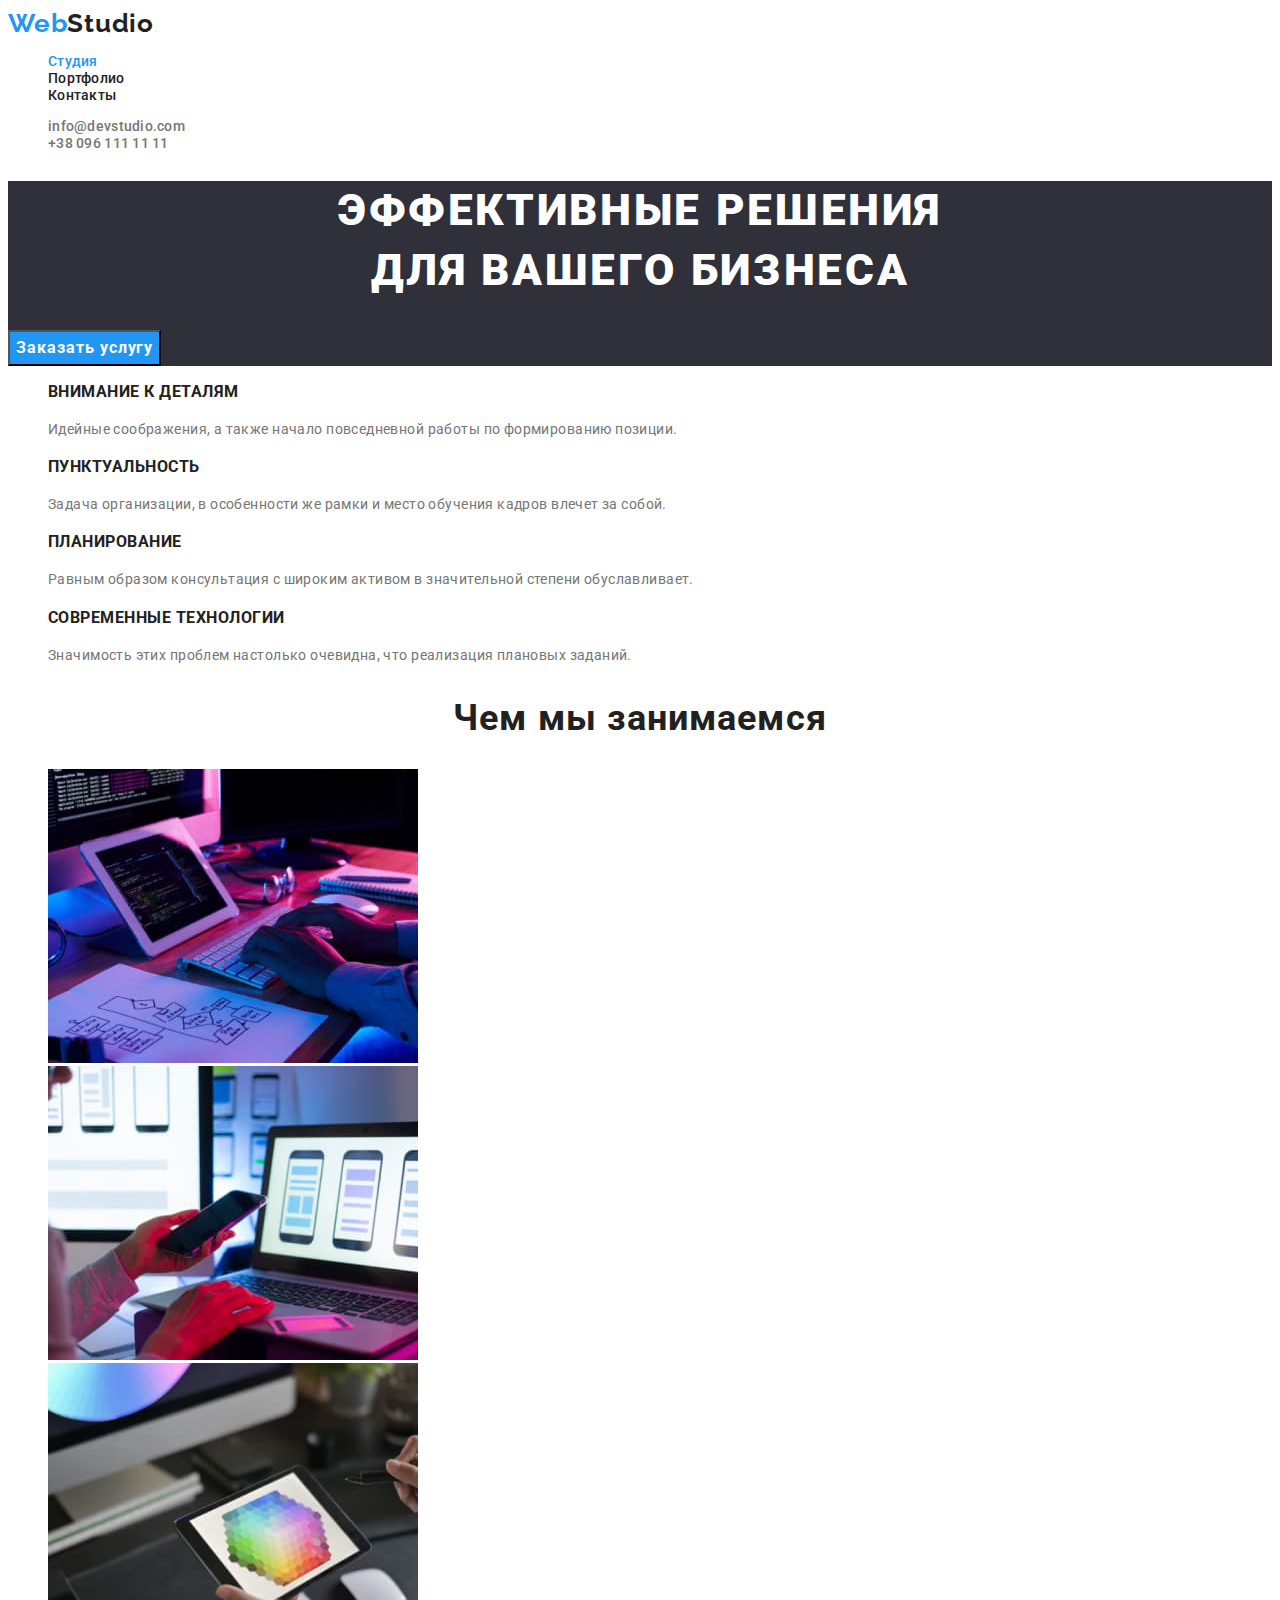
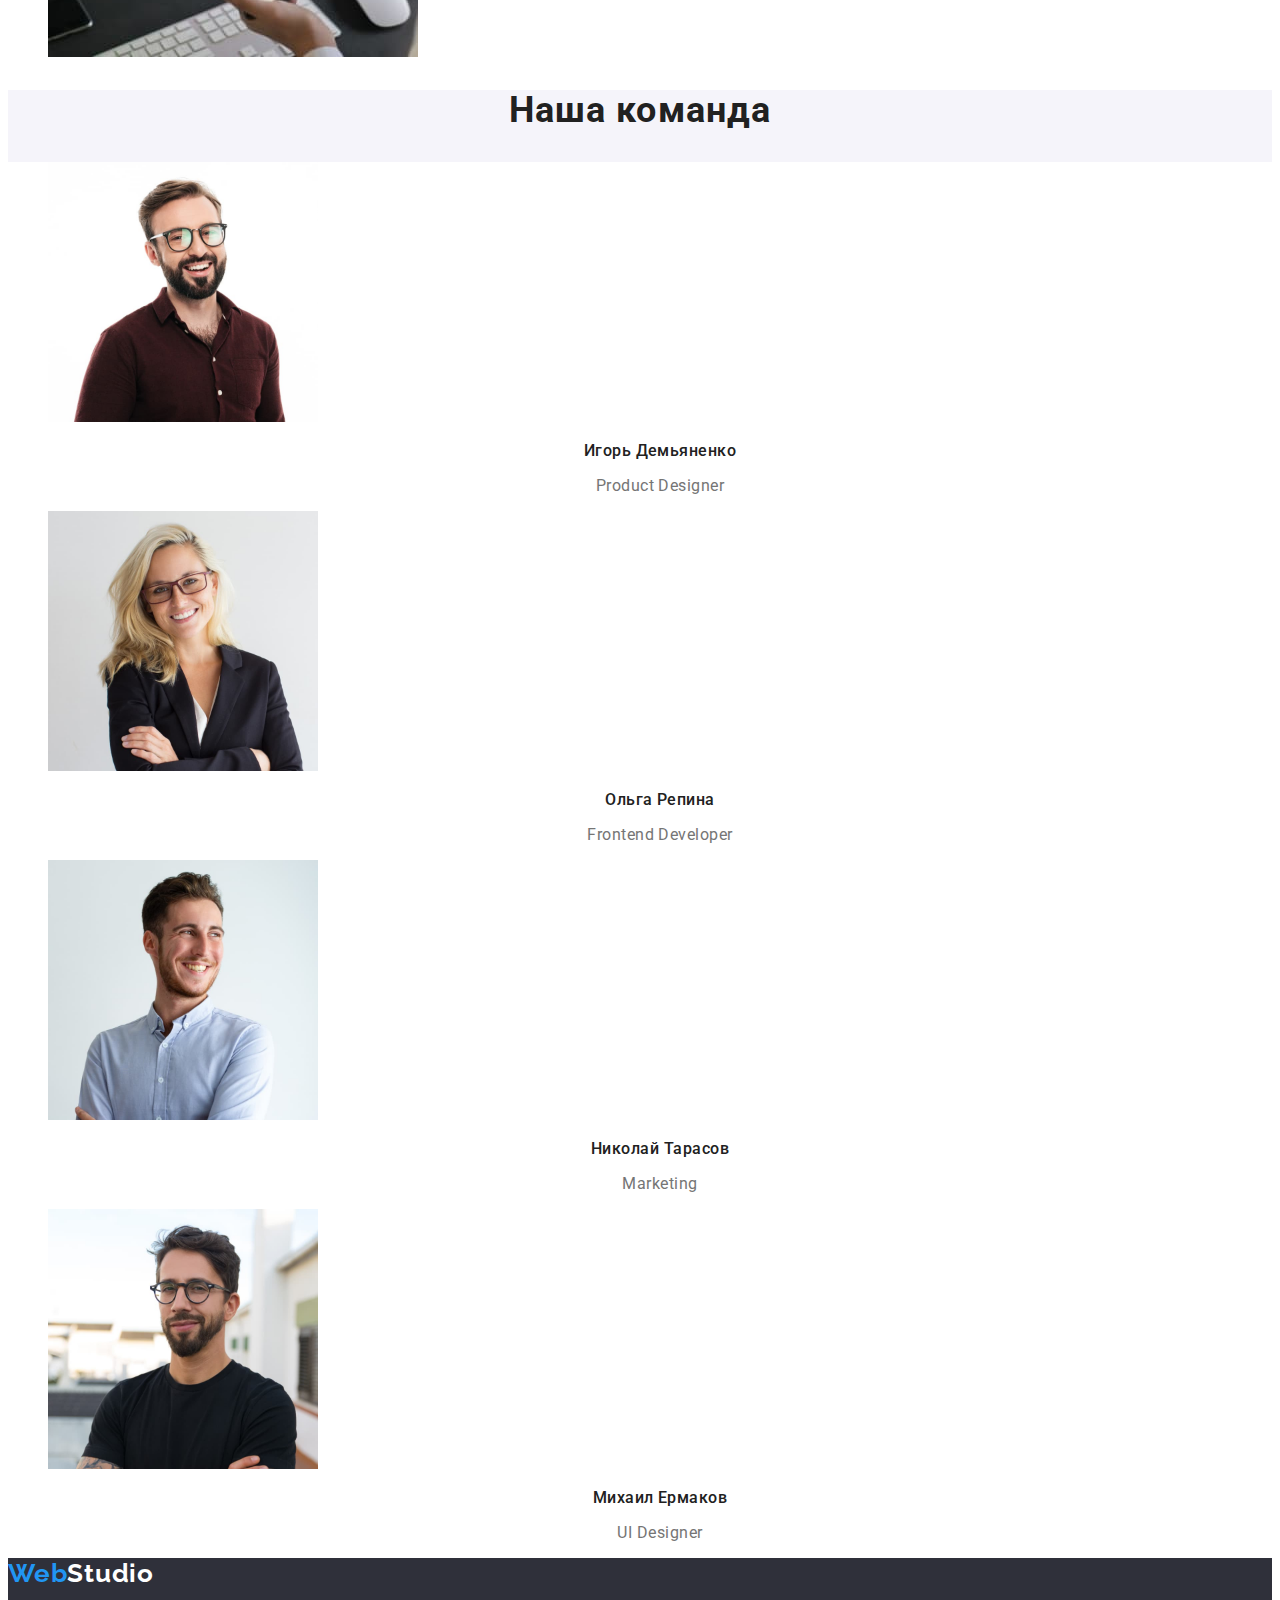
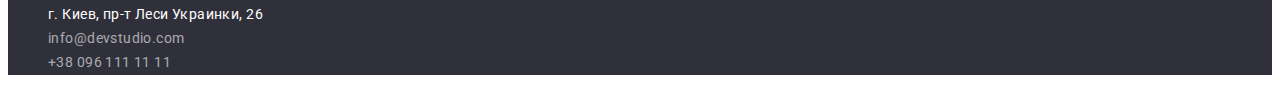
<file: index.html>
<!DOCTYPE html>
<html lang="ru">
  <head>
    <meta charset="UTF-8" />
    <meta http-equiv="X-UA-Compatible" content="IE=edge" />
    <meta name="viewport" content="width=device-width, initial-scale=1.0" />
    <link rel="preconnect" href="https://fonts.googleapis.com" />
    <link rel="preconnect" href="https://fonts.gstatic.com" crossorigin />
    <link
      href="https://fonts.googleapis.com/css2?family=Raleway:wght@700&family=Roboto:wght@400;500;700;900&display=swap"
      rel="stylesheet"
    />
    <title>Вебстудия</title>
    <link rel="stylesheet" href="./css/styles.css" />
  </head>
  <body>
    <header class="header">
      <nav class="header-nav">
        <a href="./index.html" lang="en" class="logo link"
          >Web<span class="header-studio">Studio</span></a
        >
        <ul class="header-list list">
          <li class="header-item">
            <a href="./index.html" class="header-link link current">Студия</a>
          </li>
          <li class="header-item">
            <a href="./portfolio.html" class="header-link link">Портфолио</a>
          </li>
          <li class="header-item"><a href="" class="header-link link">Контакты</a></li>
        </ul>
      </nav>
      <ul class="contacts list">
        <li class="contacts-item">
          <a href="mailto:info@devstudio.com" class="contacts-link link">info@devstudio.com</a>
        </li>
        <li class="contacts-item">
          <a href="tel:+380961111111" class="contacts-link link">+38 096 111 11 11</a>
        </li>
      </ul>
    </header>
    <main>
      <section class="hero">
        <h1 class="hero-title">
          Эффективные решения <br />
          для вашего бизнеса
        </h1>
        <button class="hero-button" type="button">Заказать услугу</button>
      </section>
      <section class="benefits">
        <h2 class="benefits-title visually-hidden">Наши преимущества</h2>
        <ul class="benefits-list list">
          <li class="benefits-item">
            <h3 class="benefits-subtitle">Внимание к деталям</h3>
            <p class="text">
              Идейные соображения, а также начало повседневной работы по формированию позиции.
            </p>
          </li>
          <li class="benefits-item">
            <h3 class="benefits-subtitle">Пунктуальность</h3>
            <p class="text">
              Задача организации, в особенности же рамки и место обучения кадров влечет за собой.
            </p>
          </li>
          <li class="benefits-item">
            <h3 class="benefits-subtitle">Планирование</h3>
            <p class="text">
              Равным образом консультация с широким активом в значительной степени обуславливает.
            </p>
          </li>
          <li class="benefits-item">
            <h3 class="benefits-subtitle">Современные технологии</h3>
            <p class="text">
              Значимость этих проблем настолько очевидна, что реализация плановых заданий.
            </p>
          </li>
        </ul>
      </section>
      <section class="services">
        <h2 class="services-title">Чем мы занимаемся</h2>
        <ul class="services-list list">
          <li class="services-item"><img src="./images/img1.jpg" alt="верстка" width="370" /></li>
          <li class="services-item"><img src="./images/img2.jpg" alt="дизайн" width="370" /></li>
          <li class="services-item">
            <img src="./images/img3.jpg" alt="внешнее оформление" width="370" />
          </li>
        </ul>
      </section>
      <section class="team">
        <h2 class="team-title">Наша команда</h2>
        <ul class="team-list list">
          <li class="team-item">
            <img src="./images/img4.jpg" alt="мужчина в рубашке и очках" width="270" />
            <h3 class="team-subtitle">Игорь Демьяненко</h3>
            <p class="text" lang="en">Product Designer</p>
          </li>
          <li class="team-item">
            <img src="./images/img5.jpg" alt="женщина в пиджаке и очках" width="270" />
            <h3 class="team-subtitle">Ольга Репина</h3>
            <p class="text" lang="en">Frontend Developer</p>
          </li>
          <li class="team-item">
            <img src="./images/img6.jpg" alt="мужчина в рубашке" width="270" />
            <h3 class="team-subtitle">Николай Тарасов</h3>
            <p class="text" lang="en">Marketing</p>
          </li>
          <li class="team-item">
            <img src="./images/img7.jpg" alt="мужчина в футболке и очках" width="270" />
            <h3 class="team-subtitle">Михаил Ермаков</h3>
            <p class="text" lang="en">UI Designer</p>
          </li>
        </ul>
      </section>
    </main>
    <footer class="footer">
      <a href="./index.html" lang="en" class="logo link"
        >Web<span class="footer-studio">Studio</span></a
      >
      <address class="address">
        <ul class="address-list list">
          <li class="address-item">
            <a
              href="https://goo.gl/maps/AvHcMsAXRG9aYV4q9"
              target="_blank"
              rel="noopener noreferrer"
              class="address-link link"
              >г. Киев, пр-т Леси Украинки, 26</a
            >
          </li>
          <li class="address-item">
            <a href="mailto:info@devstudio.com" class="address-mail link">info@devstudio.com</a>
          </li>
          <li class="address-item">
            <a href="tel:+380961111111" class="address-tel link">+38 096 111 11 11</a>
          </li>
        </ul>
      </address>
    </footer>
  </body>
</html>
</file>
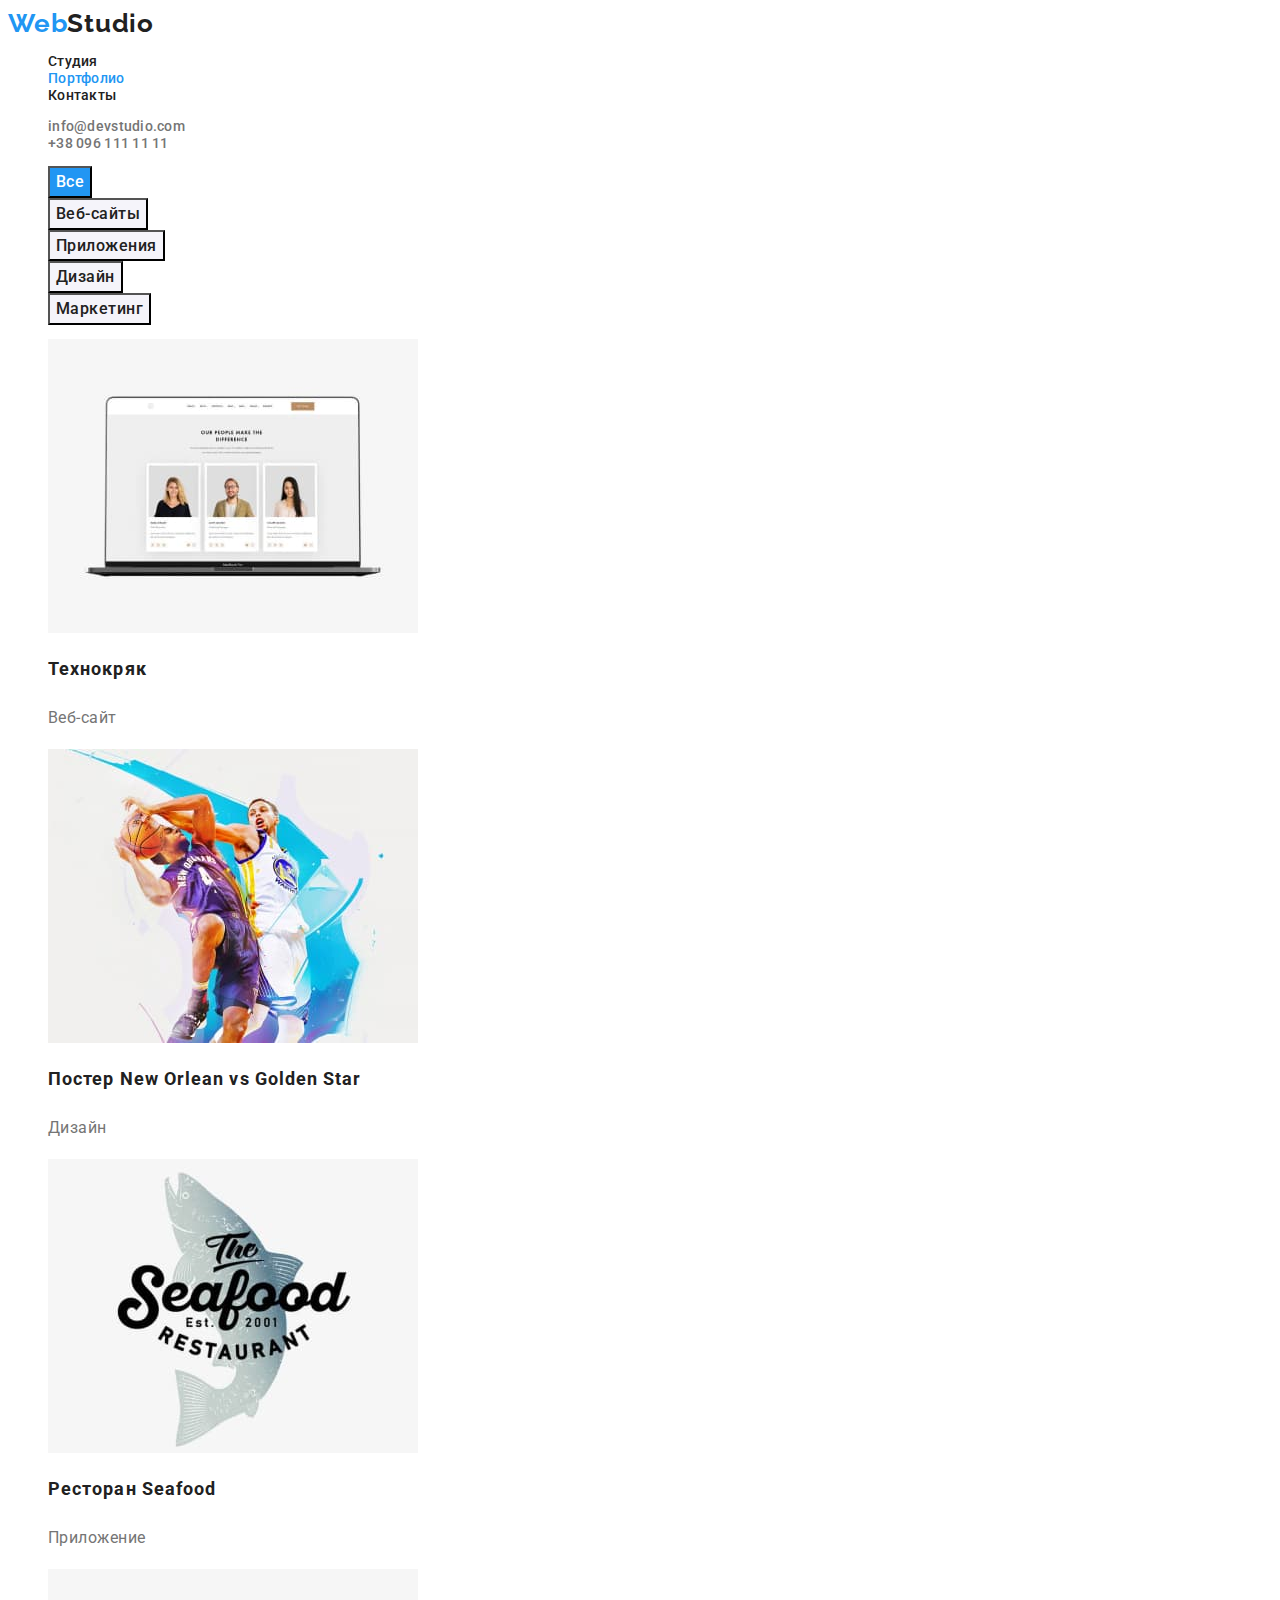
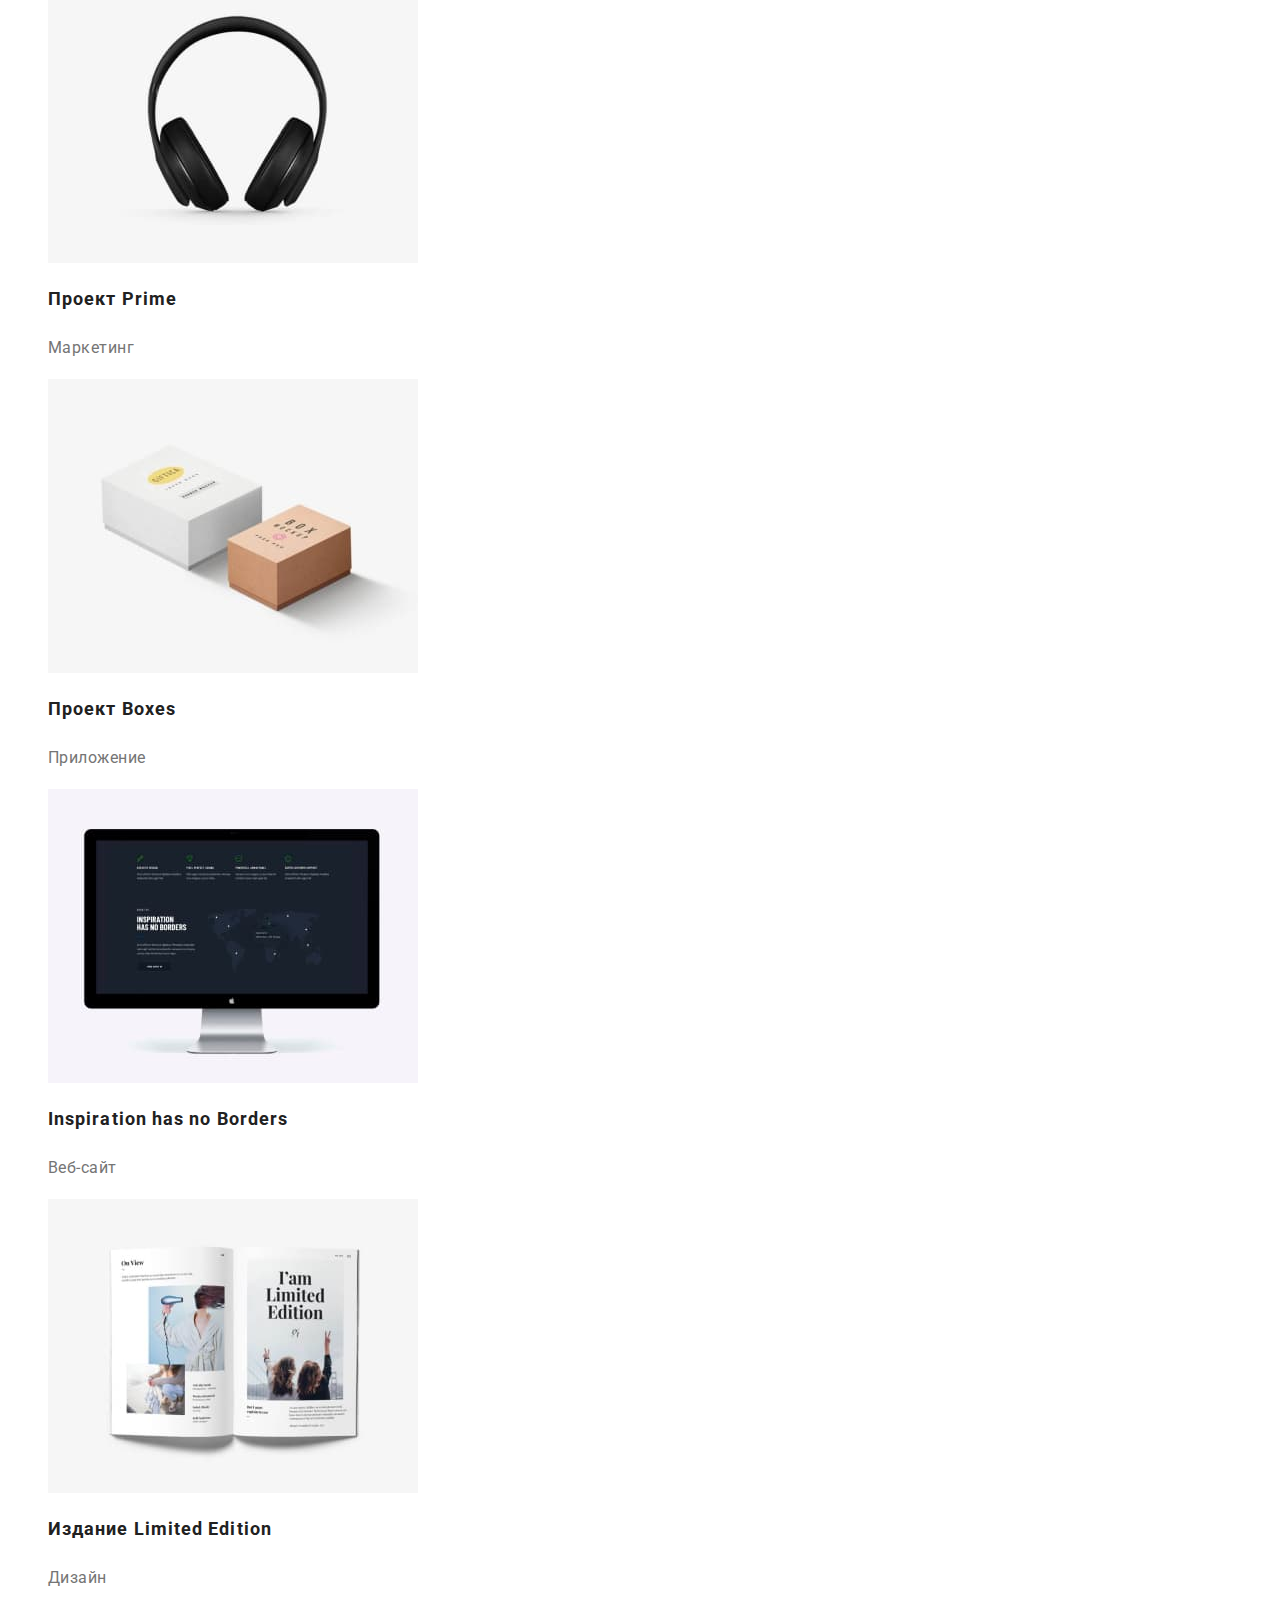
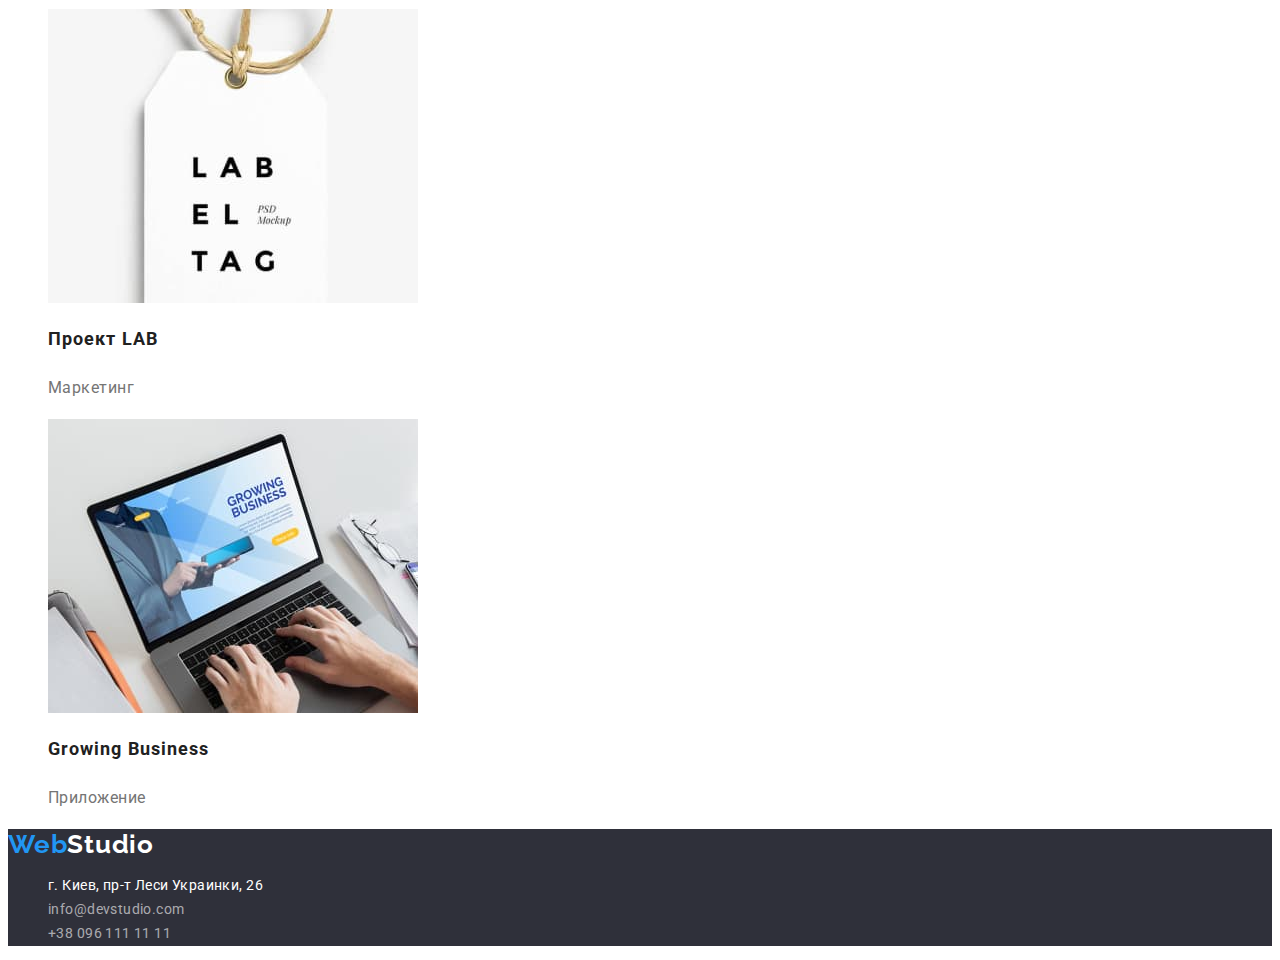
<file: portfolio.html>
<!DOCTYPE html>
<html lang="ru">
  <head>
    <meta charset="UTF-8" />
    <meta http-equiv="X-UA-Compatible" content="IE=edge" />
    <meta name="viewport" content="width=device-width, initial-scale=1.0" />
    <link rel="preconnect" href="https://fonts.googleapis.com" />
    <link rel="preconnect" href="https://fonts.gstatic.com" crossorigin />
    <link
      href="https://fonts.googleapis.com/css2?family=Raleway:wght@700&family=Roboto:wght@400;500;700;900&display=swap"
      rel="stylesheet"
    />
    <title>Вебстудия</title>
    <link rel="stylesheet" href="./css/styles.css" />
  </head>
  <body>
    <header class="header">
      <nav class="header-nav">
        <a href="./index.html" lang="en" class="logo link"
          >Web<span class="header-studio">Studio</span></a
        >
        <ul class="header-list list">
          <li class="header-item">
            <a href="./index.html" class="header-link link">Студия</a>
          </li>
          <li class="header-item">
            <a href="./portfolio.html" class="header-link link current">Портфолио</a>
          </li>
          <li class="header-item"><a href="" class="header-link link">Контакты</a></li>
        </ul>
      </nav>
      <ul class="contacts list">
        <li class="contacts-item">
          <a href="mailto:info@devstudio.com" class="contacts-link link">info@devstudio.com</a>
        </li>
        <li class="contacts-item">
          <a href="tel:+380961111111" class="contacts-link link">+38 096 111 11 11</a>
        </li>
      </ul>
    </header>
    <main>
      <section class="projects">
        <h1 class="projects-title visually-hidden">Проэкты</h1>
        <ul class="projects-list list">
          <li class="projects-item">
            <button class="projects-button current" type="button">Все</button>
          </li>
          <li class="projects-item">
            <button class="projects-button" type="button">Веб-сайты</button>
          </li>
          <li class="projects-item">
            <button class="projects-button" type="button">Приложения</button>
          </li>
          <li class="projects-item">
            <button class="projects-button" type="button">Дизайн</button>
          </li>
          <li class="projects-item">
            <button class="projects-button" type="button">Маркетинг</button>
          </li>
        </ul>
        <ul class="example-list list">
          <li class="example-item">
            <img src="./images/img8.jpg" alt="ноутбук" width="370" />
            <h2 class="example-title">Технокряк</h2>
            <p class="example-text">Веб-сайт</p>
          </li>
          <li class="example-item">
            <img src="./images/img9.jpg" alt="баскетболисты" width="370" />
            <h2 class="example-title">Постер New Orlean vs Golden Star</h2>
            <p class="example-text">Дизайн</p>
          </li>
          <li class="example-item">
            <img src="./images/img10.jpg" alt="логотип ресторана" width="370" />
            <h2 class="example-title">Ресторан Seafood</h2>
            <p class="example-text">Приложение</p>
          </li>
          <li class="example-item">
            <img src="./images/img11.jpg" alt="наушники" width="370" />
            <h2 class="example-title">Проект Prime</h2>
            <p class="example-text">Маркетинг</p>
          </li>
          <li class="example-item">
            <img src="./images/img12.jpg" alt="коробки" width="370" />
            <h2 class="example-title">Проект Boxes</h2>
            <p class="example-text">Приложение</p>
          </li>
          <li class="example-item">
            <img src="./images/img13.jpg" alt="монитор" width="370" />
            <h2 class="example-title">Inspiration has no Borders</h2>
            <p class="example-text">Веб-сайт</p>
          </li>
          <li class="example-item">
            <img src="./images/img14.jpg" alt="журнал" width="370" />
            <h2 class="example-title">Издание Limited Edition</h2>
            <p class="example-text">Дизайн</p>
          </li>
          <li class="example-item">
            <img src="./images/img15.jpg" alt="бирка" width="370" />
            <h2 class="example-title">Проект LAB</h2>
            <p class="example-text">Маркетинг</p>
          </li>
          <li class="example-item">
            <img src="./images/img16.jpg" alt="человек работает за ноутбуком" width="370" />
            <h2 class="example-title">Growing Business</h2>
            <p class="example-text">Приложение</p>
          </li>
        </ul>
      </section>
    </main>
    <footer class="footer">
      <a href="./index.html" lang="en" class="logo link"
        >Web<span class="footer-studio">Studio</span></a
      >
      <address class="address">
        <ul class="address-list list">
          <li class="address-item">
            <a
              href="https://goo.gl/maps/AvHcMsAXRG9aYV4q9"
              target="_blank"
              rel="noopener noreferrer"
              class="address-link link"
              >г. Киев, пр-т Леси Украинки, 26</a
            >
          </li>
          <li class="address-item">
            <a href="mailto:info@devstudio.com" class="address-mail link">info@devstudio.com</a>
          </li>
          <li class="address-item">
            <a href="tel:+380961111111" class="address-tel link">+38 096 111 11 11</a>
          </li>
        </ul>
      </address>
    </footer>
  </body>
</html>
</file>
<file: css/styles.css>
/*---------------Стили Cтудия---------------*/
:root {
  --title-text-color: #212121;
  --primary-text-color: #757575;
  --accent-color: #2196f3;
  --secondary-accent-color: #188ce8;
  --primary-background-color: #e5e5e5;
  --secondary-background-color: #ffffff;
  --accent-background-color: #2f303a;
  --secondary-accent-background-color: #f5f4fa;
}

body {
  font-family: Roboto, sans-serif;
  background-color: var(--secondary-background-color);
  color: var(--title-text-color);
  font-size: 14px;
}

.visually-hidden {
  position: absolute;
  white-space: nowrap;
  width: 1px;
  height: 1px;
  overflow: hidden;
  border: 0;
  padding: 0;
  clip: rect(0 0 0 0);
  clip-path: inset(50%);
  margin: -1px;
}

.link {
  text-decoration: none;
}

.list {
  list-style: none;
}

/*--------Header---------*/

.header {
  background-color: var(--secondary-background-color);
}

.logo {
  font-family: Raleway, sans-serif;
  font-weight: 700;
  font-size: 26px;
  line-height: 1.19;
  letter-spacing: 0.03em;
  color: var(--accent-color);
}

.header-studio {
  color: var(--title-text-color);
}

.header-list .link {
  font-weight: 500;
  line-height: 1.14;
  letter-spacing: 0.02em;
  color: var(--title-text-color);
}

.header-list .link:hover,
.header-list .link:focus {
  color: var(--accent-color);
}

.header-list .current {
  color: var(--accent-color);
}

.contacts .link {
  font-weight: 500;
  line-height: 1.14;
  letter-spacing: 0.02em;
  color: var(--primary-text-color);
}

.contacts .link:hover,
.contacts .link:focus {
  color: var(--accent-color);
}

/*-------------Hero-------------*/
.hero {
  background-color: var(--accent-background-color);
}
.hero-title {
  font-weight: 900;
  font-size: 44px;
  line-height: 1.36;
  text-align: center;
  letter-spacing: 0.06em;
  text-transform: uppercase;
  color: var(--secondary-background-color);
}

.hero-button {
  font-family: inherit;
  font-weight: 700;
  font-size: 16px;
  line-height: 1.88;
  letter-spacing: 0.06em;
  cursor: pointer;
  color: var(--secondary-background-color);
  background-color: var(--accent-color);
}

.hero-button:hover,
.hero-button:focus {
  background-color: var(--secondary-accent-color);
}

/*--------Benefits--------*/

.benefits-subtitle {
  font-weight: 700;
  line-height: 1.14;
  letter-spacing: 0.03em;
  text-transform: uppercase;
  color: var(--title-text-color);
}

.benefits-list .text {
  line-height: 1.71;
  letter-spacing: 0.03em;
  color: var(--primary-text-color);
}

/*--------Чем мы занимаемся--------*/

.services-title,
.team-title {
  font-weight: 700;
  font-size: 36px;
  line-height: 1.16;
  text-align: center;
  letter-spacing: 0.03em;
  color: var(--title-text-color);
}

/*--------Наша команда--------*/

.team {
  background-color: var(--secondary-accent-background-color);
}

.team-list {
  background-color: var(--secondary-background-color);
}

.team-list .team-subtitle {
  font-weight: 500;
  font-size: 16px;
  line-height: 1.19;
  text-align: center;
  letter-spacing: 0.03em;
  color: var(--title-text-color);
}

.team-list .text {
  font-size: 16px;
  line-height: 1.19;
  text-align: center;
  letter-spacing: 0.03em;
  color: var(--primary-text-color);
}

/*------------Footer---------*/

.footer {
  background-color: var(--accent-background-color);
}
.footer-studio {
  color: var(--secondary-background-color);
}
.address {
  font-style: normal;
  font-weight: 400;
  line-height: 1.71;
  letter-spacing: 0.03em;
}

.address-list .address-link {
  color: var(--secondary-background-color);
}

.address-mail,
.address-tel {
  color: rgba(255, 255, 255, 0.6);
}

.address-mail:hover,
.address-mail:focus,
.address-tel:hover,
.address-tel:focus {
  color: var(--accent-color);
}
/*---------------Стили Портфолио---------------*/

.projects-button {
  font-family: inherit;
  font-weight: 500;
  font-size: 16px;
  line-height: 1.62;
  display: flex;
  align-items: center;
  text-align: center;
  letter-spacing: 0.03em;
  cursor: pointer;
  color: var(--title-text-color);
  background-color: var(--secondary-accent-background-color);
}

.projects-button.current {
  color: var(--secondary-background-color);
  background-color: var(--accent-color);
}

.projects-button:hover,
.projects-button:focus {
  color: var(--secondary-background-color);
  background-color: var(--accent-color);
}

.example-list {
  background-color: var(--secondary-background-color);
}

.example-list .example-title {
  font-weight: 700;
  font-size: 18px;
  line-height: 2;
  letter-spacing: 0.06em;
  color: var(--title-text-color);
}

.example-list .example-text {
  font-size: 16px;
  line-height: 1.88;
  letter-spacing: 0.03em;
  color: var(--primary-text-color);
}
</file>
